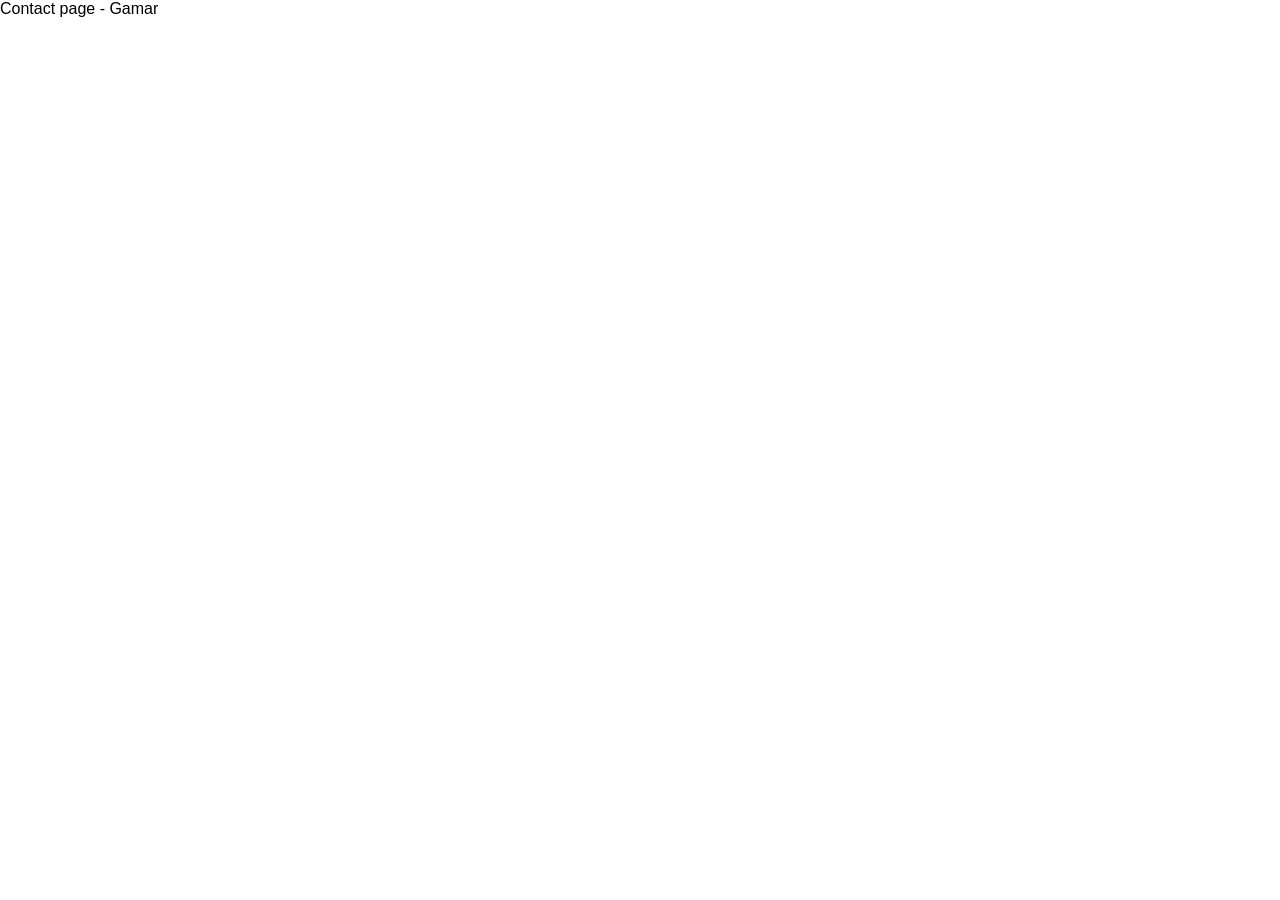
<file: contact.html>
<!doctype html>
<html lang="en">
  <head>
    <meta charset="UTF-8" />
    <meta name="viewport" content="width=device-width, initial-scale=1.0" />
    <title>Document</title>
    <link rel="stylesheet" href="assets/style.css" />
  </head>
  <body>
    Contact page - Gamar
  </body>
</html>
</file>
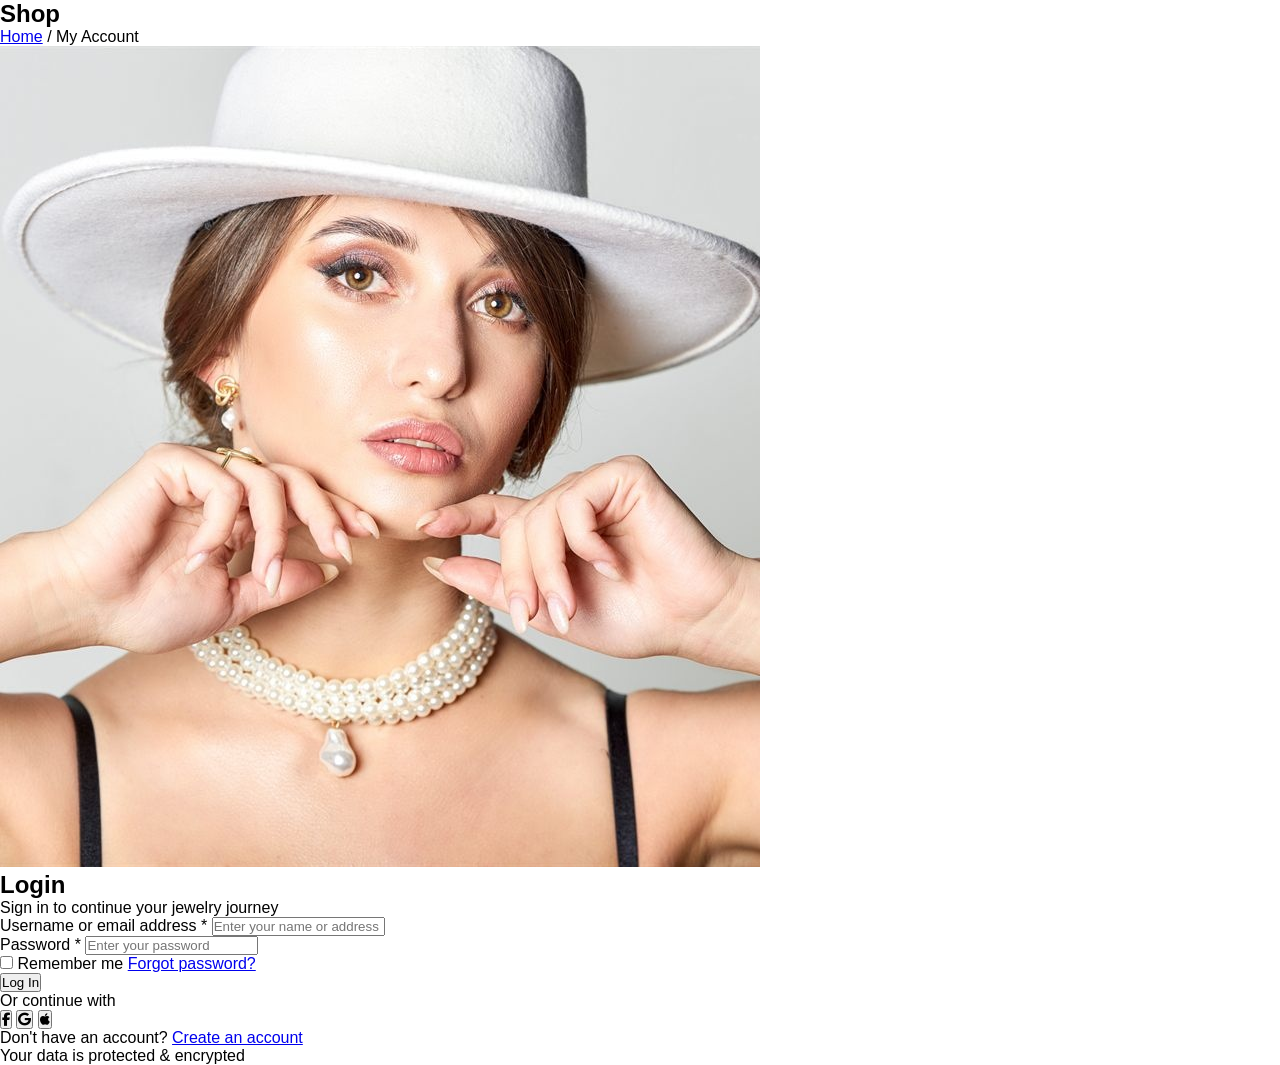
<file: login.html>
<!DOCTYPE html>
<html lang="en">
  <head>
    <meta charset="UTF-8" />
    <meta name="viewport" content="width=device-width, initial-scale=1.0" />
    <title>My Account - Login</title>
    <!-- Font Awesome CDN (İkonlar üçün) -->
    <link
      rel="stylesheet"
      href="https://cdnjs.cloudflare.com/ajax/libs/font-awesome/6.4.0/css/all.min.css"
    />
    <link rel="stylesheet" href="assets/style.css" />
  </head>
  <body>
    <!-- Header / Breadcrumb Section -->
    <section class="gm__shop-header">
      <div class="gm__shop-header_container">
        <h1 class="gm__shop-header_title">Shop</h1>
        <nav class="gm__shop-header_breadcrumbs">
          <a class="gm__home" href="#">Home</a>
          <span class="gm__myaccount">/ My Account</span>
        </nav>
      </div>
    </section>

    <!-- Login Page - Gamar -->
    <section class="gm__login">
      <div class="gm__login-container">
        
        <div class="gm__login-banner">
          <img
            src="assets/login-img.jpg"
            alt="jewelry model"
            class="gm__login-banner-img"
          />
        </div>

        
        <div class="gm__login-form-wrapper">
          <h2 class="gm__login-title">Login</h2>
          <p class="gm__login-subtitle">
            Sign in to continue your jewelry journey
          </p>

          <form class="gm__login-form">
            <div class="gm__form-group">
              <label class="gm__form-label" for="username">
                Username or email address *
              </label>
              <input
                type="text"
                id="username"
                class="gm__form-input"
                placeholder="Enter your name or address"
                required
              />
            </div>

            <div class="gm__form-group">
              <label class="gm__form-label" for="password">Password *</label>
              <input
                type="password"
                id="password"
                class="gm__form-input"
                placeholder="Enter your password"
                required
              />
            </div>

            <div class="gm__form-options">
              <label class="gm__form-checkbox-label">
                <input type="checkbox" /> Remember me
              </label>
              <a href="#" class="gm__forgot-password-link">Forgot password?</a>
            </div>

            <button type="submit" class="gm__login-submit-btn">Log In</button>
          </form>

          <div class="gm__social-divider">Or continue with</div>

          <div class="gm__social-login-list">
            <button type="button" class="gm__social-login-btn">
              <i class="fab fa-facebook-f"></i>
            </button>
            <button type="button" class="gm__social-login-btn">
              <i class="fab fa-google"></i>
            </button>
            <button type="button" class="gm__social-login-btn">
              <i class="fab fa-apple"></i>
            </button>
          </div>

          <div class="gm__register-prompt">
            Don't have an account?
            <a href="#" class="gm__register-link">Create an account</a>
          </div>

          <p class="gm__security-note">Your data is protected & encrypted</p>
        </div>

      </div>
    </section>
  </body>
</html>
</file>
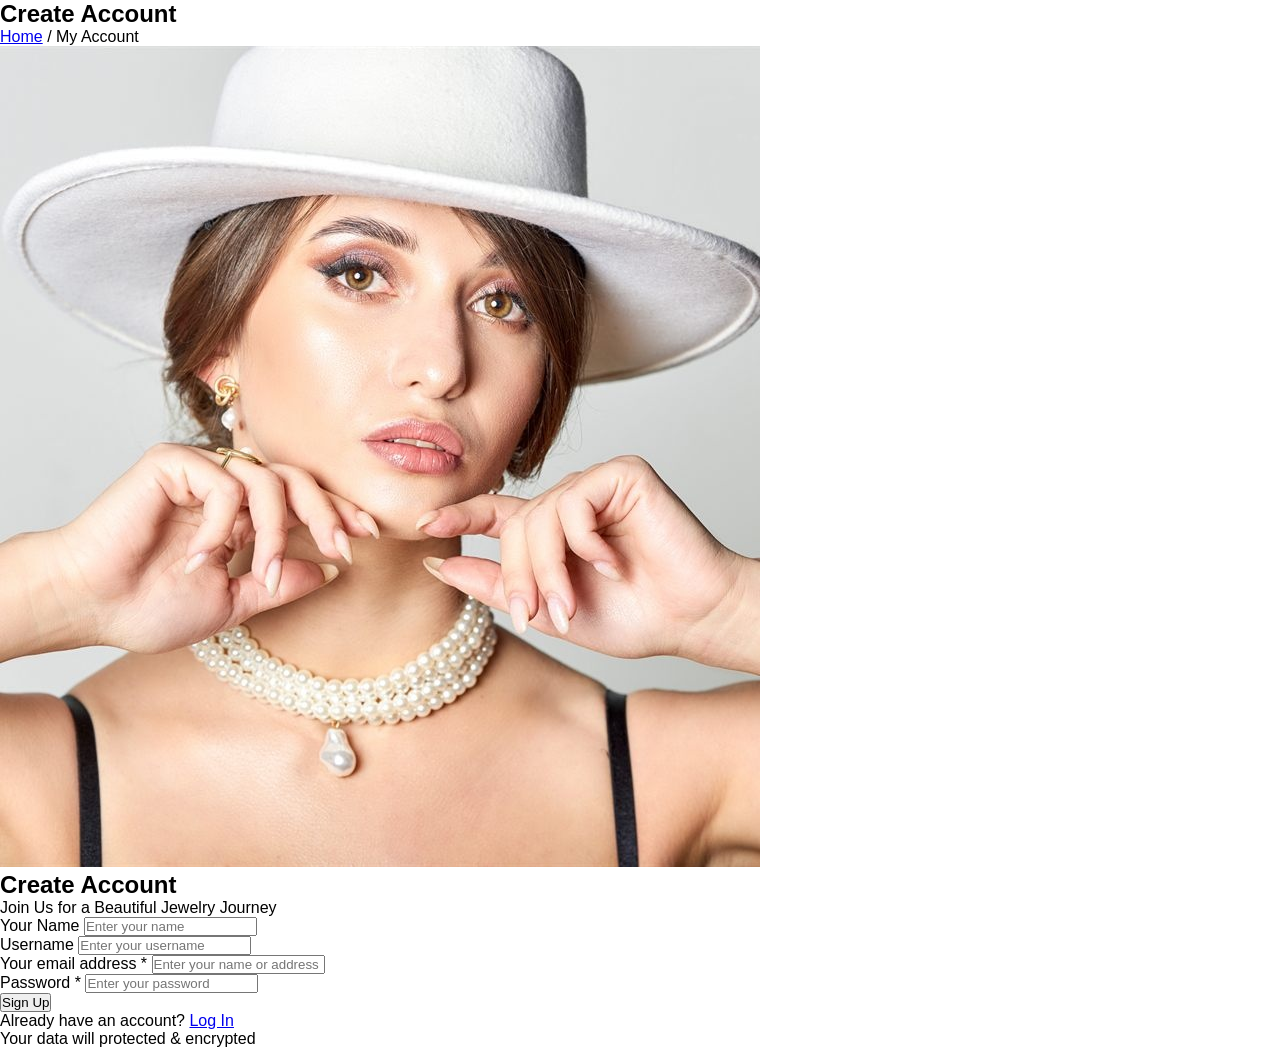
<file: register.html>
<!doctype html>
<html lang="en">
  <head>
    <meta charset="UTF-8" />
    <meta name="viewport" content="width=device-width, initial-scale=1.0" />
    <title>Create Account</title>
    <link rel="stylesheet" href="assets/style.css" />
  </head>
  <body>
    <!-- Header / Breadcrumb Section -->
    <section class="gm__shop-header">
      <div class="gm__shop-header_container">
        <h1 class="gm__shop-header_title">Create Account</h1>
        <nav class="gm__shop-header_breadcrumbs">
          <a class="gm__home" href="#">Home</a>
          <span class="gm__myaccount">/ My Account</span>
        </nav>
      </div>
    </section>

    <!-- Register Section -->
    <section class="gm__register">
      <div class="gm__register-container">
        <div class="gm__login-banner">
          <img
            src="assets/login-img.jpg"
            alt="jewelry model"
            class="gm__login-banner-img"
          />
        </div>
        <div class="gm__register-form-wrapper">
          <h2 class="gm__register-title">Create Account</h2>
          <p class="gm__register-subtitle">Join Us for a Beautiful Jewelry Journey</p>
          
          <!-- Əlavə olunan Form daxili strukturu -->
          <form action="#" method="POST" class="gm__register-form">
            
            <div class="gm__form-group">
              <label class="gm__form-label" for="username_name">Your Name</label>
              <input type="text" id="username_name" class="gm__form-input" placeholder="Enter your name" required />
            </div>

            <div class="gm__form-group">
              <label class="gm__form-label" for="username_field">Username</label>
              <input type="text" id="username_field" class="gm__form-input" placeholder="Enter your username" required />
            </div>

            <div class="gm__form-group">
              <label class="gm__form-label" for="email_field">Your email address <span class="gm__required">*</span></label>
              <input type="email" id="email_field" class="gm__form-input" placeholder="Enter your name or address" required />
            </div>

            <div class="gm__form-group">
              <label class="gm__form-label" for="password_field">Password <span class="gm__required">*</span></label>
              <input type="password" id="password_field" class="gm__form-input" placeholder="Enter your password" required />
            </div>

            <button type="submit" class="gm__form-btn">Sign Up</button>

            <div class="gm__form-footer">
              <p class="gm__form-footer-text">
                Already have an account? <a href="#" class="gm__form-link">Log In</a>
              </p>
              <span class="gm__form-note">Your data will protected & encrypted</span>
            </div>

          </form>
          <!-- Form sonu -->
          
        </div>
      </div>
    </section>
  </body>
</html>
</file>
<file: assets/style.css>
:root {
    --main-color: #D4AF37;
    --bg-color: #FEF2E8;
    --bg--color-soft: #FEFAF5;
    --bg-stroke-color: #F3DCCE;
    --bg-black-color: #202020;
    --black-soft: #6B6B6B;
    --black-bg-white-text-color: #FFFFFF;
    --black-bg-white-text-soft: #A7A7A7;
    --hot-price-color: #DC3545;
    --input-form-bg-color: #FAFAFA
}

* {
    margin: 0;
    padding: 0;
    box-sizing: border-box;
}

body {
    font-family: Arial, sans-serif;
}

/* headerstart */

.rg-header {
    position: sticky;
    top: 0;
    z-index: 1000;
    background-color: #fff;
}

.rg-header-section1 {
    background-color: #292929;
    height: 42px;
    color: white;
    display: flex;
    align-items: center;
    justify-content: space-between;

    .rg-header-section1__container {
        max-width: 1720px;
        width: 90%;
        margin: 0 auto;
        display: flex;
        align-items: center;
        justify-content: space-between;
        padding: 0 15px;
    }

    .rg-header-section1__icon {
        display: flex;
        align-items: center;
        gap: 24px;

        i {
            color: white;
            font-size: 14px;
            cursor: pointer;
        }
    }

    .rg-header-section1__center {
        text-align: center;

        .rg_topbar_text {
            font-size: 12px;
            font-weight: 600;
            color: #f5f5f5;

            a {
                color: #e6b52d;
                text-decoration: none;
            }
        }

    }

    .rg-header-section1__right {
        display: flex;
        align-items: center;
        gap: 24px;

        .item {
            display: flex;
            align-items: center;
            gap: 8px;
            white-space: nowrap;

            i {
                font-size: 13px;
                color: white;
            }

            span {
                font-size: 12px;
                color: white;
            }
        }
    }

    .rg-header-section1__right__item__dropdown select {
        background-color: transparent;
        border: none;
        color: white;
        font-size: 12px;
        cursor: pointer;
        outline: none;
    }

    .rg-header-section1__right__item__dropdown select option {
        color: rgb(11, 11, 11);
        background-color: white;
    }

    .rg-header-section1__right__item__dropdown,
    .rg-header-section1__icon i,
    .item i,
    .item span {
        color: white;
        transition: color 0.3s ease;
    }

    .rg-header-section1__right__item__dropdown,
    .rg-header-section1__icon i:hover,
    .item:hover i,
    .item:hover span {
        color: var(--main-color);
    }

    .rg-header-section1__right__item__dropdown select:hover {
        color: var(--main-color);
    }

    .rg-header-section1__right__item__dropdown select option {
        color: black;
        background-color: white;
    }
}

.rg-header-section2 {
    width: 100%;
    height: 90px;
    background-color: #fff;

    .rg-header-section2__container {
        width: 90%;
        max-width: 1720px;
        height: 100%;
        margin: 0 auto;
        padding: 0 15px;
        display: grid;
        grid-template-columns: 1fr auto 1fr;
        align-items: center;

        .rg-header-section2__search {
            width: 290px;
            position: relative;
        }

        input {
            margin-left: 30px;
            width: 100%;
            height: 46px;
            border: none;
            border-bottom: 1px solid #eee;
            outline: none;
            padding-right: 35px;
            font-size: 8px;
            color: #333;
        }

        input::placeholder {
            color: #555;
        }

        button {
            position: absolute;
            right: 0;
            top: 50%;
            transform: translateY(-50%);
            border: none;
            background: transparent;
            cursor: pointer;

            i {
                font-size: 8px;
                color: #111;
                transition: 0.3s;
            }

            &:hover i {
                color: #d4a72c;
            }

        }

        .rg-header-section2__logo img {
            width: 95px;
            display: block;
        }

        .rg-header-section2__right {
            display: flex;
            justify-content: flex-end;
            align-items: center;
            gap: 22px;
            margin-right: 30px;

            .item {
                position: relative;
                width: 25px;
                height: 30px;
                display: flex;
                justify-content: center;
                align-items: center;
                cursor: pointer;

                i {
                    font-size: 16px;
                    color: #111;
                    transition: color 0.3s ease;
                }

                &:hover i {
                    color: #d4a72c;
                }

            }

            .badge {
                position: absolute;
                top: -4px;
                right: -5px;
                width: 15px;
                height: 15px;
                display: flex;
                justify-content: center;
                align-items: center;
                background-color: #d4a72c;
                color: white;
                border-radius: 50%;
                font-size: 9px;
            }
        }

    }
}

.rg-header-section3 {
    width: 100%;
    height: 85px;
    background-color: #fff;
    border-top: 1px solid var(--bg-stroke-color);
    border-bottom: 1px solid var(--bg-stroke-color);

    .rg-header-section3__container {
        width: 90%;
        max-width: 1720px;
        height: 100%;
        margin: 0 auto;
        padding: 0 15px;
        display: flex;
        align-items: center;
        justify-content: space-between;
    }

    .rg-header-section3__email,
    .rg-header-section3__phone {
        display: flex;
        align-items: center;
        gap: 5px;
        white-space: nowrap;

        span {

            margin-left: 25px;
            color: var(--main-color);
            font-size: 12px;
        }

        a {
            color: #555;
            font-size: 12px;
            text-decoration: none;
        }
    }

    .rg-header-section3__nav ul {
        display: flex;
        align-items: center;
        gap: 34px;
        list-style: none;

        a {
            display: flex;
            align-items: center;
            gap: 8px;
            color: #111;
            font-size: 16px;
            text-decoration: none;
            transition: color 0.3s ease;
        }
    }

    .rg-header-section3__nav a:hover {
        color: var(--main-color);
    }

    .rg-header-section3__nav a.active {
        color: var(--main-color);
    }

    .rg-header-section3__nav i {
        font-size: 10px;
    }

}

/* headerend */

/* main start*/
.rg-hero-section1 {
    width: 100%;
    min-height: 520px;
    background-image: url("/assets/images/rg-hero.jpg");
    background-size: cover;
    background-position: center;
    background-repeat: no-repeat;
    padding: 60px 0;


    .rg-hero-section1__container {
        width: 90%;
        max-width: 1720px;
        min-height: 520px;
        margin: 0 auto;
        padding: 0 15px;
        display: flex;
        align-items: center;
        position: relative;
    }

    .rg-hero-section1__content {
        display: flex;
        flex-direction: column;
        align-items: flex-start;
        gap: 20px;
        width: 50%;
        z-index: 2;
    }

    .rg-hero-section1__badge {
        display: inline-block;
        padding: 6px 18px;
        color: var(--main-color);
        font-size: 13px;
        font-weight: 600;
        letter-spacing: 0.5px;
        text-transform: uppercase;
    }

    .rg-hero-section1__title {
        margin-left: 20px;
        font-size: 60px;
        line-height: 1.2;
        font-weight: 700;
        color: var(--bg-black-color);
    }

    .rg-hero-section1__text {
        font-size: 16px;
        line-height: 1.7;
        color: var(--black-soft);
        max-width: 420px;
    }

    .rg-hero-section1__btn {
        margin-top: 20px;
        display: inline-flex;
        align-items: center;
        gap: 10px;
        padding: 14px 30px;
        background-color: var(--bg-black-color);
        color: var(--black-bg-white-text-color);
        font-size: 10px;
        font-weight: 400;
        text-decoration: none;
        text-transform: uppercase;
        letter-spacing: 0.5px;
        transition: 0.3s ease;

        i {
            font-size: 12px;
            transition: transform 0.3s ease;
        }

        &:hover {
            background-color: var(--main-color);
            color: var(--bg-black-color);
        }

        &:hover i {
            transform: translateX(4px);
        }
    }


}


.rg-features {
    width: 100%;
    padding: 55px 0;
    background-color: #fff;

    .rg-container {
        max-width: 1330px;
        margin: 0 auto;
        display: flex;
        align-items: center;
        justify-content: space-between;
    }


    .rg-feature {
        display: flex;
        align-items: center;
        gap: 28px;
    }

    .rg-icon {
        width: 88px;
        height: 88px;
        border-radius: 50%;
        background-color: #fafafa;
        display: flex;
        align-items: center;
        justify-content: center;
        color: #dca900;

        svg {
            width: 55px;
            height: 55px;
        }
    }


    .rg-content h3 {
        font-family: Georgia, serif;
        font-size: 24px;
        font-weight: 400;
        color: #333;
        margin-bottom: 8px;
    }

    .rg-content p {
        font-family: Arial, sans-serif;
        font-size: 16px;
        color: #777;
    }
}

.rg-essence {
    width: 100%;
    max-width: 1100px;
    margin: 0 auto;
    padding: 50px 20px 80px;
    display: flex;
    flex-direction: column;
    align-items: center;
    text-align: center;

    .rg-essence-subtitle {
        margin-bottom: 15px;
        font-size: 15px;
        font-family: Arial, sans-serif;
        color: #c79d2b;
    }

    .rg-essence-title {
        max-width: 1050px;
        margin: 0;
        font-size: 33px;
        font-weight: 600;
        line-height: 1.25;
        color: #2f2f2f;
    }

    .rg-essence-link {
        position: relative;
        margin-top: 45px;
        text-decoration: none;
        font-size: 16px;
        font-family: Arial, sans-serif;
        color: #2f2f2f;
        transition: 0.3s;
    }

    .rg-essence-link:hover {
        color: #c79d2b;
    }


    .rg-essence-link::after {
        content: "";
        position: absolute;
        left: 0;
        bottom: -5px;
        width: 0;
        height: 1px;
        background: #c79d2b;
        transition: 0.3s;
    }

    .rg-essence-link:hover::after {
        width: 100%;
    }
}

.rg-handmade {
    width: 100%;
    padding: 20px 0 55px;
    background-color: #fff;
    overflow: hidden;

    .rg-handmade-container {
        width: 100%;
        max-width: 1350px;
        margin: 0 auto;

        display: flex;
        align-items: center;
        justify-content: center;
        gap: 40px;
    }


    .rg-image-box {
        position: relative;
        overflow: hidden;

        img {
            width: 100%;
            height: 100%;
            object-fit: cover;
            display: block;
        }
    }


    .rg-left-image {
        width: 330px;
        height: 420px;
        transform: rotate(-10deg);
    }


    .rg-center-image {
        width: 425px;
        height: 500px;

        img {
            object-position: center;
        }
    }

    .rg-right-image {
        width: 330px;
        height: 420px;
        transform: rotate(10deg);
    }


    .rg-image-title {
        position: absolute;
        left: 0;
        bottom: 12px;
        width: 100%;
        text-align: center;
        font-family: Georgia, serif;
        font-size: 34px;
        font-weight: 500;
        color: #fff;
    }


    .rg-handmade-features {
        width: 100%;
        max-width: 1150px;
        margin: 45px auto 0;
        display: flex;
        align-items: center;
        justify-content: space-between;
    }


    .rg-handmade-feature {
        display: flex;
        align-items: center;
        gap: 12px;

        p {
            margin: 0;
            font-family: Arial, sans-serif;
            font-size: 17px;
            color: #777;
        }

    }


    .rg-feature-icon {
        width: 38px;
        height: 38px;
        display: flex;
        align-items: center;
        justify-content: center;
        color: #dca900;
        font-size: 28px;
    }
}


.rg_shop_section {
    width: 90%;
    margin: 0 auto;
    padding: 70px 0 80px;
    box-sizing: border-box;

    .rg_categories_section {
        width: 100%;
    }

    .rg_section_title {
        margin: 0 0 46px;
        text-align: center;

        font-family: Georgia, "Times New Roman", serif;
        font-size: 34px;
        line-height: 1.2;
        font-weight: 600;
        color: #333;
    }


    .rg_categories_list {
        display: grid;
        grid-template-columns: repeat(6, 1fr);
        gap: 30px;
    }


    .rg_category_item {
        width: 100%;
    }


    .rg_category_image {
        width: 100%;
        height: 200px;
        background: #fafafa;
        display: flex;
        align-items: center;
        justify-content: center;
        overflow: hidden;

        img {
            width: 100%;
            height: 100%;
            object-fit: contain;
            display: block;
        }
    }

    .rg_category_image:hover img {
        transform: scale(1.03);
        transition: transform 0.4s ease;
    }

    .rg_category_info {
        display: flex;
        align-items: center;
        justify-content: space-between;
        margin-top: 18px;
    }


    .rg_category_name {
        font-family: Georgia, "Times New Roman", serif;

        font-size: 20px;
        line-height: 1.2;

        color: #333;
    }


    .rg_category_count {
        font-family: Arial, sans-serif;
        font-size: 12px;
        color: #777;
        white-space: nowrap;
    }


    .rg_trending_section {
        margin-top: 80px;
    }


    .rg_trending_header {
        display: flex;
        align-items: center;
        justify-content: space-between;
        margin-bottom: 42px;
    }


    .rg_trending_title {
        margin: 0;

        font-family: Georgia, "Times New Roman", serif;

        font-size: 34px;
        line-height: 1.2;

        font-weight: 600;
        color: #333;
    }


    .rg_view_collection {
        font-family: Arial, sans-serif;

        font-size: 13px;

        color: #333;
        text-decoration: none;
    }


    .rg_view_collection:hover {
        text-decoration: underline;
    }

    .rg_products_grid {
        display: grid;
        grid-template-columns: repeat(4, 1fr);
        gap: 28px;
    }


    .rg_product_card {
        min-width: 0;
    }


    .rg_product_image {
        position: relative;
        width: 100%;
        height: 370px;
        background: #fafafa;
        overflow: hidden;

        img {
            width: 100%;
            height: 100%;

            object-fit: contain;

            display: block;
        }
    }

    .rg_product_image:hover img {
        transform: scale(1.03);
        transition: transform 0.4s ease;
    }

    .rg_new_badge {
        position: absolute;
        top: 14px;
        left: 14px;
        z-index: 2;
        padding: 5px 9px;
        background: #dcae24;
        color: #fff;
        font-family: Arial, sans-serif;
        font-size: 11px;
        line-height: 1;
        font-weight: 500;
    }



    .rg_product_details {
        text-align: center;
        padding-top: 25px;
    }


    .rg_product_name {
        margin: 0 0 12px;
        font-family: Georgia, "Times New Roman", serif;
        font-size: 18px;
        line-height: 1.3;
        font-weight: 400;
        color: #333;
    }


    .rg_product_rating {
        display: flex;
        justify-content: center;
        align-items: center;
        gap: 2px;
        margin-bottom: 8px;

        span {
            font-size: 20px;
            color: #dcae24;
            font-weight: 500;
            line-height: 1;
        }
    }

    .rg_product_price {
        font-family: Arial, sans-serif;
        font-size: 14px;
        color: #333;
    }

}

.rg_promo_section {
    width: 90%;
    max-width: 1486px;

    margin: 0 auto;

    display: grid;
    grid-template-columns: repeat(2, minmax(0, 1fr));

    gap: 27px;

    box-sizing: border-box;

    overflow: hidden;

    .rg_promo_card {
        position: relative;

        width: 100%;
        height: 394px;

        overflow: hidden;

        box-sizing: border-box;
    }


    .rg_promo_image {
        position: absolute;

        inset: 0;

        width: 100%;
        height: 100%;

        display: block;

        object-fit: cover;
    }



    .rg_promo_content {
        position: absolute;

        left: 54px;
        top: 100px;

        z-index: 2;

        max-width: 470px;

        box-sizing: border-box;
    }


    .rg_promo_label {
        display: block;
        margin-bottom: 10px;
        font-family: Arial, sans-serif;
        font-size: 16px;
        line-height: 1.2;
        font-weight: 400;
        color: #777;
    }



    .rg_promo_title {
        display: inline-block;
        margin: 0 0 18px;
        font-family: Georgia, "Times New Roman", serif;
        font-size: 26px;
        line-height: 1.22;
        font-weight: 600;
        color: #303030;
        cursor: pointer;
        transition: text-decoration 0.2s ease;
    }


    .rg_promo_title:hover {
        text-decoration: underline;
        text-decoration-thickness: 3px;
        text-underline-offset: 1px;
    }


    .rg_promo_price {
        display: flex;
        align-items: center;
        gap: 9px;
        margin-bottom: 53px;
    }


    .rg_current_price {
        font-family: Georgia, "Times New Roman", serif;
        font-size: 25px;
        line-height: 1;
        font-weight: 600;
        color: #d4aa27;
    }


    .rg_old_price {
        font-family: Arial, sans-serif;

        font-size: 17px;

        color: #333;
    }


    .rg_discount {
        font-family: Arial, sans-serif;

        font-size: 14px;

        color: #777;
    }


    .rg_shop_button {
        display: inline-block;

        font-family: Arial, sans-serif;

        font-size: 18px;
        line-height: 1.2;

        font-weight: 500;

        color: #333;

        text-decoration: none;

        cursor: pointer;

        transition:
            color 0.2s ease,
            text-decoration 0.2s ease;
    }


    .rg_shop_button:hover {
        color: #d4aa27;

        text-decoration: underline;

        text-decoration-thickness: 1px;
        text-underline-offset: 4px;
    }

    html,
    body {
        max-width: 100%;
        overflow-x: hidden;
    }

}

.rg_featured_section {
    width: 90%;
    max-width: 1486px;

    margin: 0 auto;
    padding: 55px 0 70px;

    box-sizing: border-box;


    .rg_featured_header {
        width: 100%;

        display: flex;
        align-items: center;
        justify-content: space-between;

        margin-bottom: 35px;



    }

    .rg_featured_title {
        margin: 0;

        font-family: Georgia, "Times New Roman", serif;

        font-size: 40px;
        line-height: 1.2;

        font-weight: 600;

        color: #303030;
    }


    .rg_featured_view_all {
        font-family: Arial, sans-serif;

        font-size: 17px;
        line-height: 1.2;

        color: #333;

        text-decoration: none;

        transition:
            color 0.2s ease,
            text-decoration 0.2s ease;
    }


    .rg_featured_view_all:hover {
        color: #d4aa27;

        text-decoration: underline;

        text-decoration-thickness: 1px;
        text-underline-offset: 4px;
    }


    .rg_featured_products {
        width: 100%;

        display: flex;

        align-items: flex-start;

        justify-content: space-between;

        gap: 27px;

        box-sizing: border-box;
    }


    .rg_featured_product {
        flex: 1 1 0;

        min-width: 0;

        box-sizing: border-box;
    }


    .rg_featured_image_box {
        position: relative;

        width: 100%;
        height: 394px;

        background: #fafafa;

        overflow: hidden;

        box-sizing: border-box;
    }


    .rg_featured_image {
        width: 100%;
        height: 100%;
        display: block;
        object-fit: contain;

    }

    .rg_featured_image_box:hover .rg_featured_image {
        transform: scale(1.03);
        transition: transform 0.4s ease;
    }


    .rg_featured_badge {
        position: absolute;

        top: 14px;
        left: 14px;

        z-index: 2;

        padding: 5px 9px;

        background: #d9ad2d;

        color: #fff;

        font-family: Arial, sans-serif;

        font-size: 13px;
        line-height: 1;

        font-weight: 500;
    }



    .rg_featured_info {
        text-align: center;

        padding-top: 25px;
    }


    .rg_featured_product_name {
        margin: 0 0 10px;

        font-family: Georgia, "Times New Roman", serif;

        font-size: 25px;
        line-height: 1.2;

        font-weight: 400;

        color: #333;
    }


    .rg_featured_rating {
        margin-bottom: 10px;

        font-family: Arial, sans-serif;

        font-size: 21px;
        line-height: 1;

        letter-spacing: 1px;

        color: #d9ad2d;
    }



    .rg_featured_price {
        font-family: Arial, sans-serif;

        font-size: 18px;
        line-height: 1.2;

        color: #333;
    }



    .rg_featured_product_name {
        cursor: pointer;

        transition: text-decoration 0.2s ease;
    }


    .rg_featured_product_name:hover {
        text-decoration: underline;

        text-decoration-thickness: 1px;
        text-underline-offset: 4px;
    }
}

.rg-jewelry-story {
    width: 100%;
    height: 590px;
    display: flex;
    overflow: hidden;
    background: #f9f5f5;

    .rg-story-content {
        width: 50%;
        padding: 78px 60px 50px 17.8%;
        display: flex;
        flex-direction: column;
        justify-content: flex-start;
    }

    .rg-story-title {
        margin: 0 0 64px;
        font-family: Georgia, "Times New Roman", serif;
        font-size: 36px;
        font-weight: 600;
        line-height: 1.1;
        color: #292929;
    }

    .rg-story-stars {
        margin-bottom: 14px;
        font-family: Arial, sans-serif;
        font-size: 18px;
        letter-spacing: 1px;
        color: #d6a72c;
    }

    .rg-story-text {
        max-width: 500px;
        margin: 0;
        font-family: Arial, sans-serif;
        font-size: 15px;
        line-height: 24px;
        color: #3d3d3d;
    }

    .rg-story-user {
        margin-top: 30px;
        display: flex;
        align-items: center;
        gap: 15px;
    }

    .rg-story-avatar {
        width: 94px;
        height: 94px;
        border-radius: 50%;
        object-fit: cover;
    }

    .rg-user-info {
        display: flex;
        flex-direction: column;
        gap: 7px;
    }

    .rg-user-name {
        font-family: Georgia, "Times New Roman", serif;
        font-size: 16px;
        color: #353535;
    }

    .rg-user-status {
        font-family: Arial, sans-serif;
        font-size: 14px;
        color: #777;
    }


    .rg-story-bottom {
        width: 100%;
        max-width: 510px;
        margin-top: 50px;
        display: flex;
        align-items: center;
        gap: 36px;
    }

    .rg-story-line {
        height: 1px;
        flex: 1;
        background: #e5dcd8;
    }

    .rg-story-buttons {
        display: flex;
        gap: 10px;
    }

    .rg-story-btn {
        width: 48px;
        height: 48px;
        border: 1px solid #eaded8;
        background: #fff;
        color: #333;
        font-size: 34px;
        font-weight: 300;
        line-height: 40px;
        cursor: pointer;
        transition: 0.2s ease;
    }

    .rg-story-btn:hover {
        background: #f3eeee;
    }


    .rg-story-image {
        width: 50%;
        height: 100%;
        overflow: hidden;

        img {
            width: 100%;
            height: 100%;
            display: block;
            object-fit: cover;
            object-position: center;
        }

    }


}

.rg-ethical-banner {
    width: 100%;
    height: 180px;
    display: flex;
    align-items: center;
    padding: 0 55px;
    overflow: hidden;
    background: #fff;

    .rg-ethical-star {
        flex-shrink: 0;

        margin-right: 125px;

        font-family: Arial, sans-serif;
        font-size: 105px;
        line-height: 1;

        color: #f2e5db;
    }

    .rg-ethical-title {
        margin: 0;
        white-space: nowrap;
        font-family: Arial, sans-serif;
        font-size: 92px;
        font-weight: 700;
        line-height: 1;
        letter-spacing: -3px;
        color: #f2e5db;
    }


}


.rg-collections {
    width: 100%;
    max-width: 1250px;
    margin: 0 auto;
    padding: 55px 0 45px;
    display: flex;
    align-items: stretch;
    gap: 45px;


    .rg-collections-info {
        width: 270px;
        flex-shrink: 0;
        display: flex;
        flex-direction: column;
    }

    .rg-collections-subtitle {
        margin-bottom: 10px;
        font-family: Arial, sans-serif;
        font-size: 14px;
        color: #c69b20;
    }

    .rg-collections-title {
        margin: 0;
        font-family: Georgia, "Times New Roman", serif;
        font-size: 36px;
        font-weight: 500;
        line-height: 1.15;
        color: #2d2d2d;
    }

    .rg-collections-description {
        margin: 22px 0 0;
        font-family: Arial, sans-serif;
        font-size: 15px;
        line-height: 23px;
        color: #777;
    }


    .rg-collections-link {
        position: relative;
        display: inline-block;
        width: fit-content;
        margin-top: auto;
        font-family: Arial, sans-serif;
        font-size: 14px;
        text-decoration: none;
        color: #333;
        transition: color 0.25s ease;
    }

    .rg-collections-link::after {
        content: "";

        position: absolute;
        left: 0;
        bottom: -6px;

        width: 0;
        height: 1px;

        background: #d4aa25;

        transition: width 0.3s ease;
    }


    .rg-collections-link:hover {
        color: #d4aa25;
    }

    .rg-collections-link:hover::after {
        width: 100%;
    }


    .rg-products {
        flex: 1;

        display: flex;
        gap: 22px;
    }

    .rg-product {
        flex: 1;
        min-width: 0;

        text-align: center;
    }


    .rg-product-image {
        position: relative;

        width: 100%;
        height: 327px;

        overflow: hidden;

        background: #fafafa;
    }

    .rg-product-image img {
        width: 100%;
        height: 100%;

        display: block;

        object-fit: cover;

        transition: transform 0.4s ease;
    }

    .rg-product:hover .rg-product-image img {
        transform: scale(1.03);
    }


    .rg-product-badge {
        position: absolute;
        top: 11px;
        left: 12px;

        z-index: 2;

        padding: 3px 7px;

        font-family: Arial, sans-serif;
        font-size: 12px;

        color: #fff;
        background: #d4af2a;
    }


    .rg-product-title {
        margin: 26px 0 7px;

        font-family: Georgia, "Times New Roman", serif;
        font-size: 20px;
        font-weight: 500;

        color: #333;
    }


    .rg-product-stars {
        margin-bottom: 7px;

        font-family: Arial, sans-serif;
        font-size: 17px;
        letter-spacing: 1px;

        color: #d5a926;
    }


    .rg-product-price {
        font-family: Arial, sans-serif;
        font-size: 15px;

        color: #333;
    }



}

.rg-journal {
    width: 100%;
    max-width: 1270px;
    margin: 0 auto;
    padding: 22px 0 45px;

    .rg-journal-heading {
        text-align: center;
        margin-bottom: 20px;
    }

    .rg-journal-subtitle {
        display: block;
        margin-bottom: 7px;
        font-family: Arial, sans-serif;
        font-size: 16px;
        color: #c49a24;
    }

    .rg-journal-title {
        margin: 0;
        font-family: Georgia, "Times New Roman", serif;
        font-size: 29px;
        font-weight: bold;
        line-height: 1.3;
        color: #333;
        margin-bottom: 80px;
    }

    .rg-journal-list {
        width: 100%;
        display: flex;
        justify-content: center;
        gap: 20px;
    }

    .rg-journal-card {
        width: 350px;
        flex-shrink: 0;
    }


    .rg-journal-image {
        width: 350px;
        height: 450px;
        overflow: hidden;
    }

    .rg-journal-image img {
        width: 100%;
        height: 100%;
        display: block;
        object-fit: cover;
    }


    .rg-journal-date {
        display: flex;
        align-items: center;
        gap: 6px;
        margin-top: 10px;

        font-family: Arial, sans-serif;
        font-size: 10px;
        color: #777;
    }

    .rg-journal-date span {
        font-size: 9px;
    }


    .rg-journal-card-title {
        margin: 13px 0 0;
        font-family: Georgia, "Times New Roman", serif;
        font-size: 16px;
        font-weight: 500;
        line-height: 1.2;

        color: #333;
    }


    .rg-journal-link {
        position: relative;

        display: inline-block;

        margin-top: 16px;

        font-family: Arial, sans-serif;
        font-size: 14px;

        color: #333;
        text-decoration: none;

        transition: color 0.25s ease;
    }


    .rg-journal-link:hover {
        color: #c9a126;
    }


    .rg-journal-link::after {
        content: "";

        position: absolute;
        left: 0;
        bottom: -4px;

        width: 0;
        height: 1px;

        background: #c9a126;

        transition: width 0.25s ease;
    }

    .rg-journal-link:hover::after {
        width: 100%;
    }


}


.rg-newsletter-section {
    width: 100%;
    background-color: #ffffff;

    .rg-newsletter-container {
        width: 100%;
        max-width: 1320px;
        margin: 0 auto;
        padding: 76px 0 80px;
        border-top: 1px solid #f3dede;
        display: flex;
        align-items: center;
        justify-content: space-between;
        box-sizing: border-box;
    }


    .rg-newsletter-content {
        width: 52%;
        display: flex;
        flex-direction: column;
        align-items: flex-start;
    }

    .rg-newsletter-subtitle {
        margin-bottom: 12px;
        color: #c99816;
        font-family: Arial, sans-serif;
        font-size: 14px;
        font-weight: 400;
        line-height: 1.4;
    }

    .rg-newsletter-title {
        margin: 0 0 12px;
        color: #292929;
        font-family: Georgia, serif;
        font-size: 36px;
        font-weight: 600;
        line-height: 1.2;
    }

    .rg-newsletter-text {
        width: 100%;
        max-width: 680px;
        margin: 0 0 24px;
        color: #6b6b6b;
        font-family: Arial, sans-serif;
        font-size: 16px;
        font-weight: 400;
        line-height: 1.5;
    }


    .rg-newsletter-form {
        width: 100%;
        max-width: 650px;
        display: flex;
        align-items: center;
        background-color: #fafafa;
    }

    .rg-newsletter-input {
        flex: 1;
        height: 54px;
        padding: 0 16px;
        border: none;
        outline: none;
        background-color: #fafafa;
        color: #292929;
        font-family: Arial, sans-serif;
        font-size: 16px;
        box-sizing: border-box;
    }

    .rg-newsletter-input::placeholder {
        color: #777777;
    }

    .rg-newsletter-button {
        width: 124px;
        height: 42px;
        margin-right: 5px;
        border: none;
        background-color: #292929;
        color: #ffffff;
        font-family: Arial, sans-serif;
        font-size: 16px;
        font-weight: 500;
        cursor: pointer;
        transition: 0.3s ease;
    }

    .rg-newsletter-button:hover {
        background-color: #c99816;
    }

    .rg-newsletter-note {
        margin: 14px 0 0;
        color: #777777;
        font-family: Arial, sans-serif;
        font-size: 16px;
        line-height: 1.5;
    }


    .rg-newsletter-images {
        width: 34%;
        display: flex;
        align-items: center;
        justify-content: center;
        gap: 20px;
        transform: rotate(0deg);
    }

    .rg-newsletter-image {
        display: block;
        width: 170px;
        height: 245px;
        object-fit: cover;
    }

    .rg-newsletter-image-left {
        transform: rotate(-6deg);
    }

    .rg-newsletter-image-right {
        transform: rotate(-6deg);
    }

}

.rg-partners-section {
    width: 100%;
    background-color: #faf5f6;

    .rg-partners-container {
        width: 100%;
        max-width: 1920px;
        margin: 0 auto;
        padding: 68px 100px 62px;
        box-sizing: border-box;

        .rg-partners-title {
            margin: 0 0 42px;

            text-align: center;

            color: #292929;

            font-family: Georgia, serif;
            font-size: 36px;
            font-weight: 600;
            line-height: 1.2;
        }

        .rg-partners-list {
            width: 100%;

            display: flex;
            align-items: center;
            justify-content: space-between;

            gap: 40px;
        }

        .rg-partner-item {
            flex: 1;
            min-width: 0;

            height: 100px;

            display: flex;
            align-items: center;
            justify-content: center;
        }

        .rg-partner-item img {
            display: block;
            width: auto;
            height: 65px;
            object-fit: contain;
        }


        .rg-partner-item:nth-child(1) img {
            width: 145px;
            height: auto;
        }



        .rg-partner-item:nth-child(2) img {
            width: 130px;
            height: auto;
        }



        .rg-partner-item:nth-child(3) img {
            width: 90px;
            height: auto;
        }


        .rg-partner-item:nth-child(4) img {
            width: 80px;
            height: auto;
        }


        .rg-partner-item:nth-child(5) img {
            width: 80px;
            height: auto;
        }


        .rg-partner-item:nth-child(6) img {
            width: 80px;
            height: auto;
        }

        .rg-partner-item:nth-child(7) img {
            width: 80px;
            height: auto;
        }
    }
}

/* main end */



/* footer */

.rg-footer {
    width: 100%;
    background-color: #ffffff;
    color: #526174;
    font-family: Arial, sans-serif;

    .rg-footer-container {
        max-width: 1320px;
        margin: 0 auto;
        padding: 70px 40px 65px;
        display: grid;
        grid-template-columns:
            1.2fr 1fr 1fr 1.25fr;
        column-gap: 90px;
    }


    .rg-footer-logo {
        display: inline-flex;
        align-items: center;
        gap: 4px;
        text-decoration: none;
        color: #292929;
        font-family: Georgia, serif;
        font-size: 28px;
        font-weight: 500;
    }

    .rg-logo-icon {
        color: #c9a227;
        font-size: 25px;
    }


    .rg-footer-description {
        max-width: 280px;

        margin: 28px 0 20px;

        font-size: 16px;
        line-height: 1.5;
    }


    .rg-footer-title {
        margin: 0 0 24px;
        color: #111111;
        font-family: Georgia, serif;
        font-size: 22px;
        font-weight: 500;
    }

    .rg-social-links {
        display: flex;
        gap: 10px;
    }

    .rg-social-link {
        width: 36px;
        height: 36px;

        display: flex;
        align-items: center;
        justify-content: center;

        border-radius: 50%;

        background-color: #f8f8f8;
        color: #111111;

        text-decoration: none;

        transition: 0.3s;
    }

    .rg-social-link:hover {
        background-color: #c9a227;
        color: #ffffff;
    }


    .rg-footer-list {
        padding: 0;
        margin: 0;

        list-style: none;
    }

    .rg-footer-list li {
        margin-bottom: 14px;
    }

    .rg-footer-list a {
        color: #526174;

        text-decoration: none;

        font-size: 16px;

        transition: 0.3s;
    }

    .rg-footer-list a:hover {
        color: #c9a227;
    }



    .rg-footer-contact {
        margin: 0;

        font-style: normal;
    }

    .rg-footer-contact p {
        margin: 0 0 12px;

        font-size: 16px;
        line-height: 1.45;
    }

    .rg-footer-contact strong {
        color: #111111;
        font-weight: 500;
    }

    .rg-footer-contact a {
        color: #526174;
        text-decoration: none;
    }

    .rg-footer-contact a:hover {
        color: #c9a227;
    }


    .rg-footer-bottom {
        max-width: 1620px;
        margin: 0 auto;

        padding: 25px 40px;

        border-top: 1px solid #dddddd;

        display: flex;
        align-items: center;
        justify-content: space-between;
    }


    .rg-copyright {
        margin: 0;

        color: #607086;
        font-size: 16px;
    }

    .rg-copyright a {
        color: #c9a227;
        text-decoration: none;
    }



    .rg-payment-methods {
        display: flex;
        align-items: center;
        margin-right: 70px;

    }

    .rg-payment {
        width: 30px;
        height: 30px;
        display: flex;
        align-items: center;
        justify-content: center;
        border-radius: 50%;
        font-size: 7px;
        font-weight: 700;
    }
}
</file>
